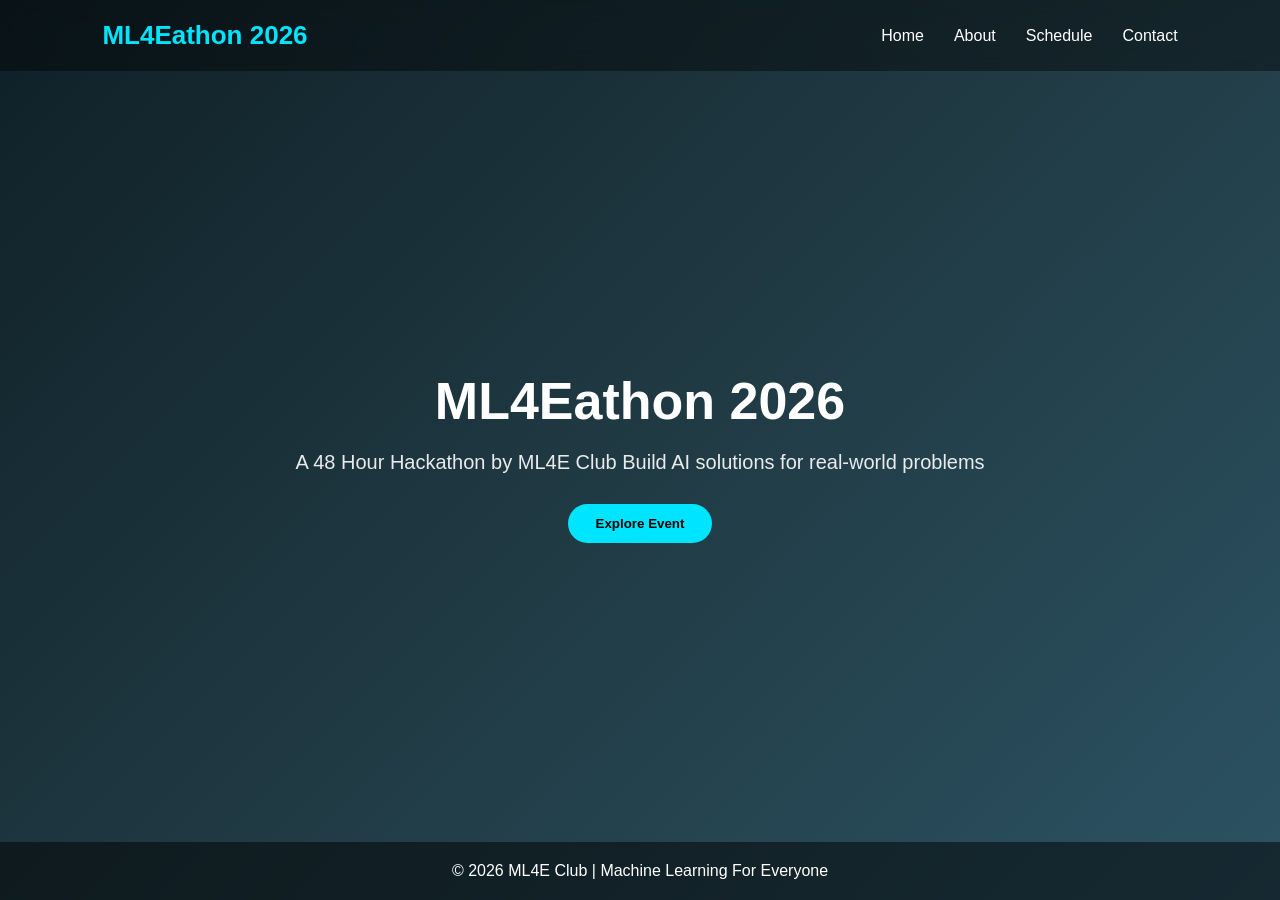
<file: index.html>
<!DOCTYPE html>
<html>
<head>
<title>ML4Eathon 2026</title>
<link rel="stylesheet" href="style.css">
<script src="script.js" defer></script>
<meta name="viewport" content="width=device-width, initial-scale=1.0">
</head>

<body>

<nav>

<div class="logo">ML4Eathon 2026</div>

<div class="menu-toggle" onclick="toggleMenu()">☰</div>

<div class="nav-links">
<a href="index.html">Home</a>
<a href="about.html">About</a>
<a href="schedule.html">Schedule</a>
<a href="contact.html">Contact</a>
</div>

</nav>

<section class="hero">

<div>

<h1>ML4Eathon 2026</h1>

<p>
A 48 Hour Hackathon by ML4E Club  
Build AI solutions for real-world problems
</p>

<a href="about.html">
<button class="btn">Explore Event</button>
</a>

</div>

</section>

<footer>
<p>© 2026 ML4E Club | Machine Learning For Everyone</p>
</footer>

</body>
</html>
</file>
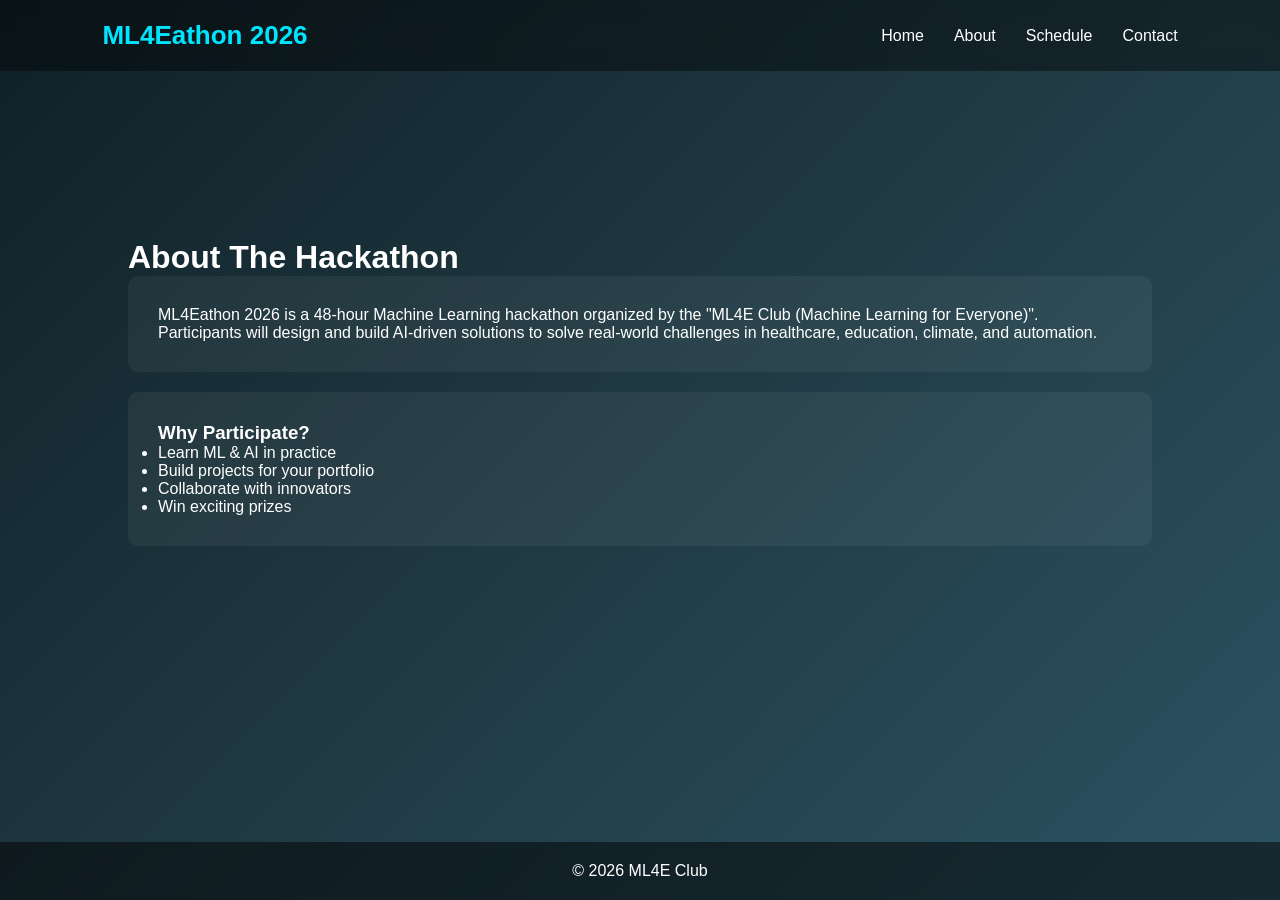
<file: about.html>
<!DOCTYPE html>
<html>
<head>
<title>About ML4Eathon</title>
<link rel="stylesheet" href="style.css">
<script src="script.js" defer></script>
<meta name="viewport" content="width=device-width, initial-scale=1.0">
</head>

<body>

<nav>

<div class="logo">ML4Eathon 2026</div>

<div class="menu-toggle" onclick="toggleMenu()">☰</div>

<div class="nav-links">
<a href="index.html">Home</a>
<a href="about.html">About</a>
<a href="schedule.html">Schedule</a>
<a href="contact.html">Contact</a>
</div>

</nav>

<div class="container">

<h1>About The Hackathon</h1>

<div class="card">

<p>

ML4Eathon 2026 is a 48-hour Machine Learning hackathon
organized by the "ML4E Club (Machine Learning for Everyone)".

Participants will design and build AI-driven solutions
to solve real-world challenges in healthcare, education,
climate, and automation.

</p>

</div>

<div class="card">

<h3>Why Participate?</h3>

<ul>

<li>Learn ML & AI in practice</li>
<li>Build projects for your portfolio</li>
<li>Collaborate with innovators</li>
<li>Win exciting prizes</li>

</ul>

</div>

</div>

<footer>
<p>© 2026 ML4E Club</p>
</footer>

</body>
</html>
</file>
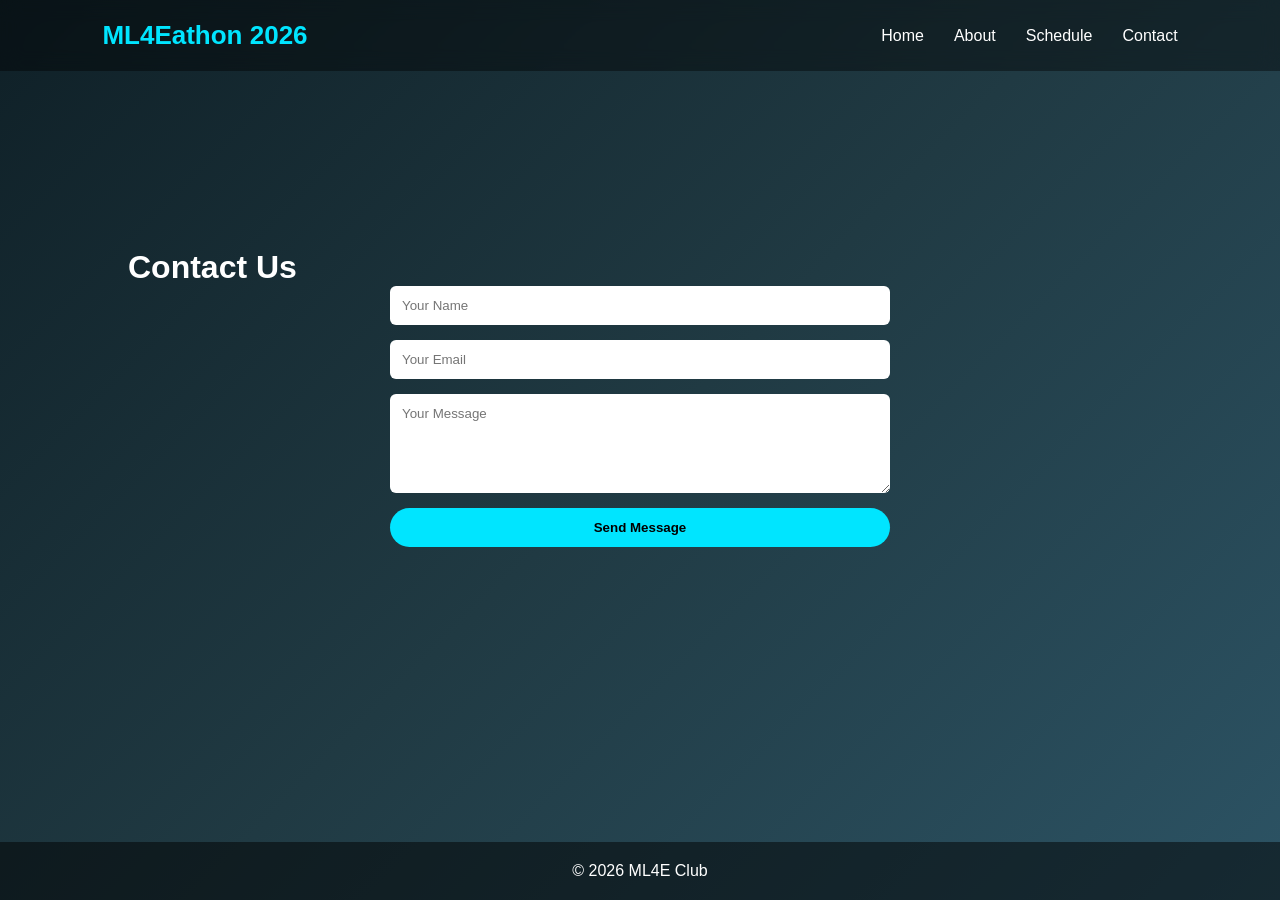
<file: contact.html>
<!DOCTYPE html>
<html>
<head>
<title>Contact</title>
<link rel="stylesheet" href="style.css">
<script src="script.js" defer></script>
<meta name="viewport" content="width=device-width, initial-scale=1.0">
</head>

<body>

<nav>

<div class="logo">ML4Eathon 2026</div>

<div class="menu-toggle" onclick="toggleMenu()">☰</div>

<div class="nav-links">
<a href="index.html">Home</a>
<a href="about.html">About</a>
<a href="schedule.html">Schedule</a>
<a href="contact.html">Contact</a>
</div>

</nav>

<div class="container">

<h1>Contact Us</h1>

<form>

<input type="text" placeholder="Your Name" required>

<input type="email" placeholder="Your Email" required>

<textarea rows="5" placeholder="Your Message"></textarea>

<button class="btn">Send Message</button>

</form>

</div>

<footer>
<p>© 2026 ML4E Club</p>
</footer>

</body>
</html>
</file>
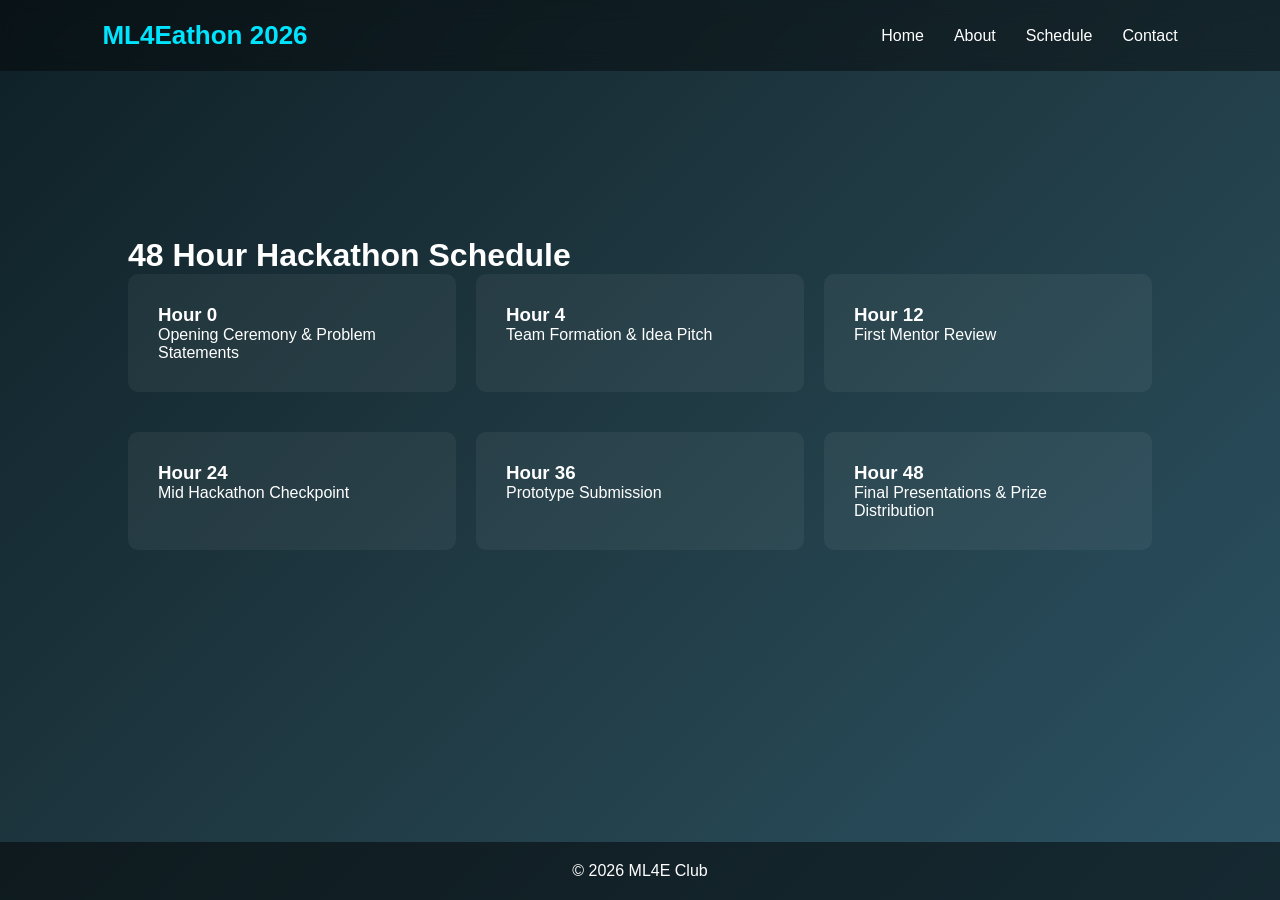
<file: schedule.html>
<!DOCTYPE html>
<html>
<head>
<title>Schedule</title>
<link rel="stylesheet" href="style.css">
<script src="script.js" defer></script>
<meta name="viewport" content="width=device-width, initial-scale=1.0">
</head>

<body>

<nav>

<div class="logo">ML4Eathon 2026</div>

<div class="menu-toggle" onclick="toggleMenu()">☰</div>

<div class="nav-links">
<a href="index.html">Home</a>
<a href="about.html">About</a>
<a href="schedule.html">Schedule</a>
<a href="contact.html">Contact</a>
</div>

</nav>

<div class="container">

<h1>48 Hour Hackathon Schedule</h1>

<div class="schedule">

<div class="card">
<h3>Hour 0</h3>
<p>Opening Ceremony & Problem Statements</p>
</div>

<div class="card">
<h3>Hour 4</h3>
<p>Team Formation & Idea Pitch</p>
</div>

<div class="card">
<h3>Hour 12</h3>
<p>First Mentor Review</p>
</div>

<div class="card">
<h3>Hour 24</h3>
<p>Mid Hackathon Checkpoint</p>
</div>

<div class="card">
<h3>Hour 36</h3>
<p>Prototype Submission</p>
</div>

<div class="card">
<h3>Hour 48</h3>
<p>Final Presentations & Prize Distribution</p>
</div>

</div>

</div>

<footer>
<p>© 2026 ML4E Club</p>
</footer>

</body>
</html>
</file>
<file: style.css>
*{
margin:0;
padding:0;
box-sizing:border-box;
font-family:'Segoe UI',sans-serif;
}

body{
min-height:100vh;
display:flex;
flex-direction:column;
background:linear-gradient(135deg,#0f2027,#203a43,#2c5364);
color:white;
}



nav{
display:flex;
justify-content:space-between;
align-items:center;
padding:20px 8%;
background:rgba(0,0,0,0.4);
backdrop-filter:blur(10px);
position:relative;
}

.logo{
font-size:26px;
font-weight:bold;
color:#00e5ff;
}

.nav-links{
display:flex;
gap:30px;
}

.nav-links a{
text-decoration:none;
color:white;
font-size:16px;
transition:0.3s;
}

.nav-links a:hover{
color:#00e5ff;
}



.menu-toggle{
display:none;
font-size:28px;
cursor:pointer;
}



.btn{
padding:12px 28px;
border:none;
border-radius:30px;
background:#00e5ff;
color:#000;
font-weight:600;
cursor:pointer;
transition:0.3s;
}

.btn:hover{
transform:scale(1.08);
background:#00c2d1;
}



.hero{
flex:1;
display:flex;
align-items:center;
justify-content:center;
text-align:center;
padding:40px;
}

.hero h1{
font-size:52px;
margin-bottom:20px;
}

.hero p{
font-size:20px;
margin-bottom:30px;
opacity:0.9;
}



.container{
width:80%;
margin:auto;
padding:60px 0;
}

.card{
background:rgba(255,255,255,0.05);
padding:30px;
border-radius:10px;
margin-bottom:20px;
transition:0.3s;
}

.card:hover{
transform:translateY(-5px);
background:rgba(255,255,255,0.1);
}



.schedule{
display:grid;
grid-template-columns:repeat(auto-fit,minmax(250px,1fr));
gap:20px;
}



form{
display:flex;
flex-direction:column;
gap:15px;
max-width:500px;
margin:auto;
}

input,textarea{
padding:12px;
border-radius:6px;
border:none;
}



footer{
text-align:center;
padding:20px;
margin-top:auto;
background:rgba(0,0,0,0.5);
}



@media(max-width:768px){

.menu-toggle{
display:block;
}

.nav-links{
display:none;
flex-direction:column;
position:absolute;
top:70px;
right:20px;
background:#111;
width:220px;
padding:20px;
border-radius:10px;
box-shadow:0 10px 20px rgba(0,0,0,0.4);
}

.nav-links a{
padding:10px 0;
border-bottom:1px solid rgba(255,255,255,0.1);
}

.nav-links.active{
display:flex;
}

.hero h1{
font-size:34px;
}

.hero p{
font-size:16px;
}

.container{
width:92%;
}

}
</file>
